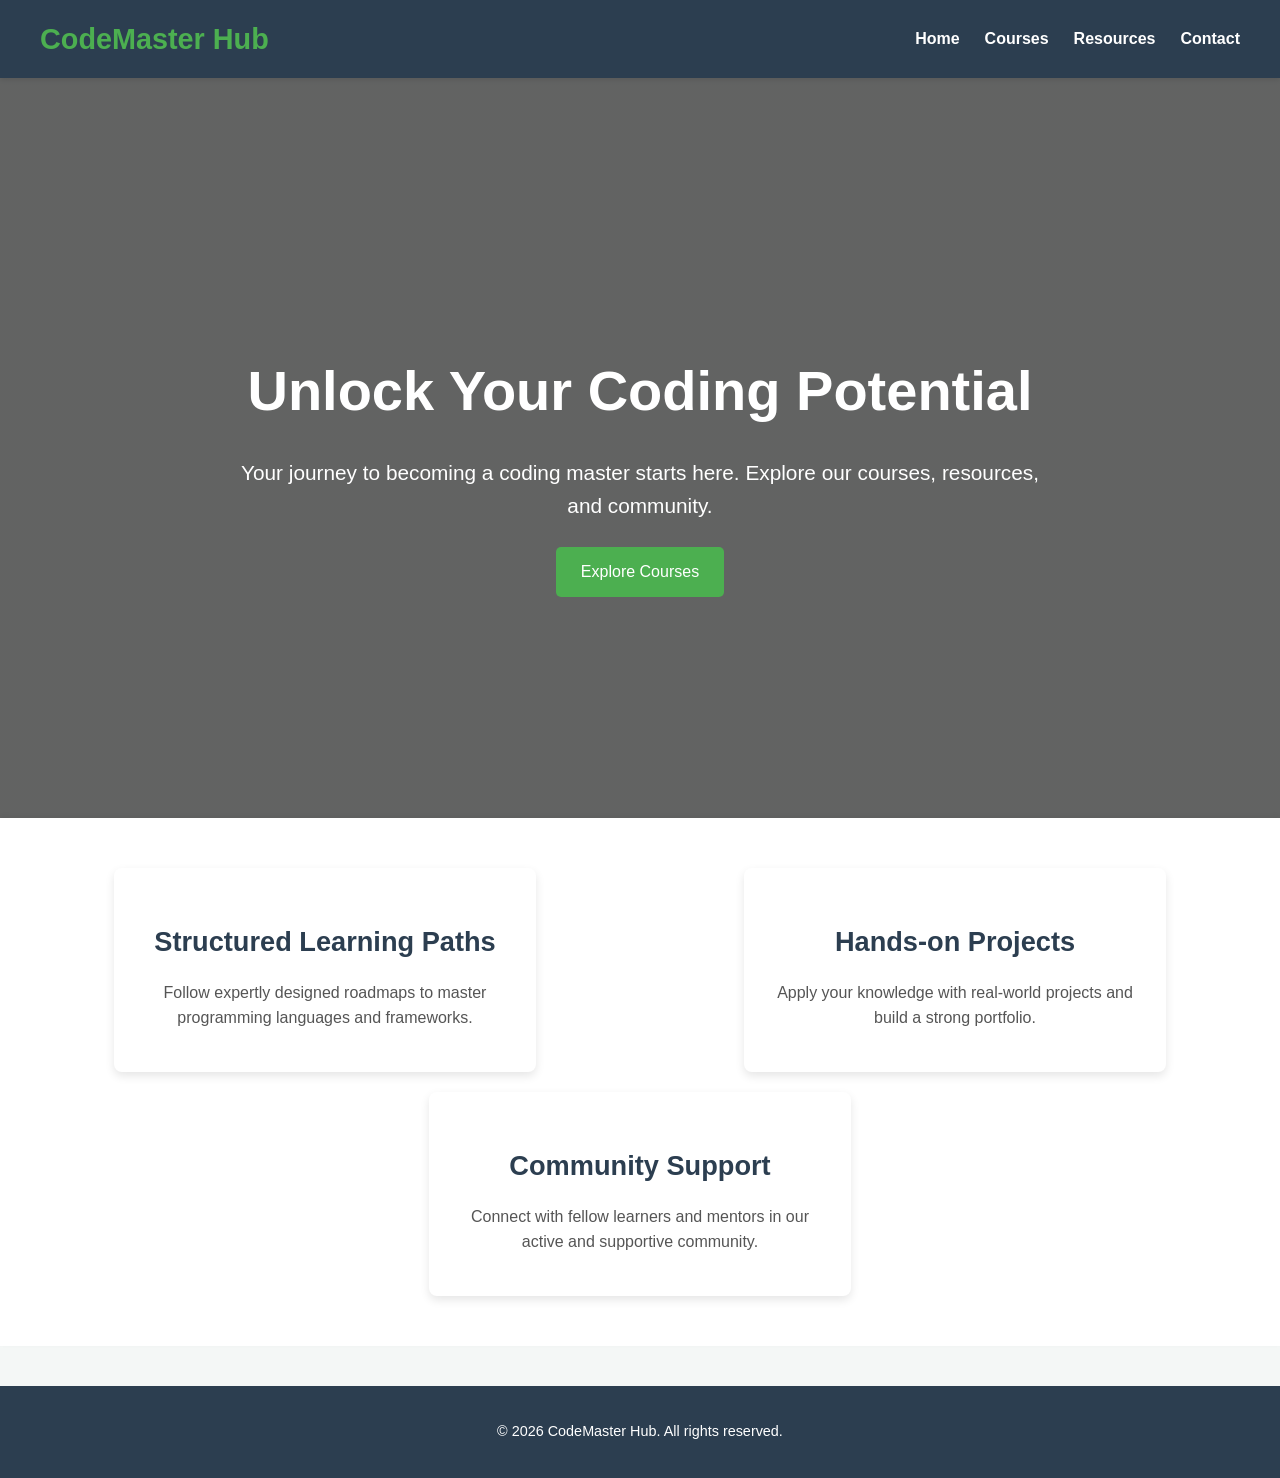
<file: index.html>
<!DOCTYPE html>
<html lang="en">
<head>
    <meta charset="UTF-8">
    <meta name="viewport" content="width=device-width, initial-scale=1.0">
    <title>CodeMaster Hub - Learn to Code</title>
    <link rel="stylesheet" href="style.css">
</head>
<body>
    <header>
        <nav>
            <div class="logo">CodeMaster Hub</div>
            <ul>
                <li><a href="index.html">Home</a></li>
                <li><a href="courses.html">Courses</a></li>
                <li><a href="resources.html">Resources</a></li>
                <li><a href="contact.html">Contact</a></li>
            </ul>
        </nav>
    </header>

    <main>
        <section class="hero">
            <div class="hero-content">
                <h1>Unlock Your Coding Potential</h1>
                <p>Your journey to becoming a coding master starts here. Explore our courses, resources, and community.</p>
                <a href="courses.html" class="btn">Explore Courses</a>
            </div>
        </section>

        <section class="features">
            <div class="feature-card">
                <h3>Structured Learning Paths</h3>
                <p>Follow expertly designed roadmaps to master programming languages and frameworks.</p>
            </div>
            <div class="feature-card">
                <h3>Hands-on Projects</h3>
                <p>Apply your knowledge with real-world projects and build a strong portfolio.</p>
            </div>
            <div class="feature-card">
                <h3>Community Support</h3>
                <p>Connect with fellow learners and mentors in our active and supportive community.</p>
            </div>
        </section>
    </main>

    <footer>
        <p>&copy; 2026 CodeMaster Hub. All rights reserved.</p>
    </footer>
</body>
</html>
</file>
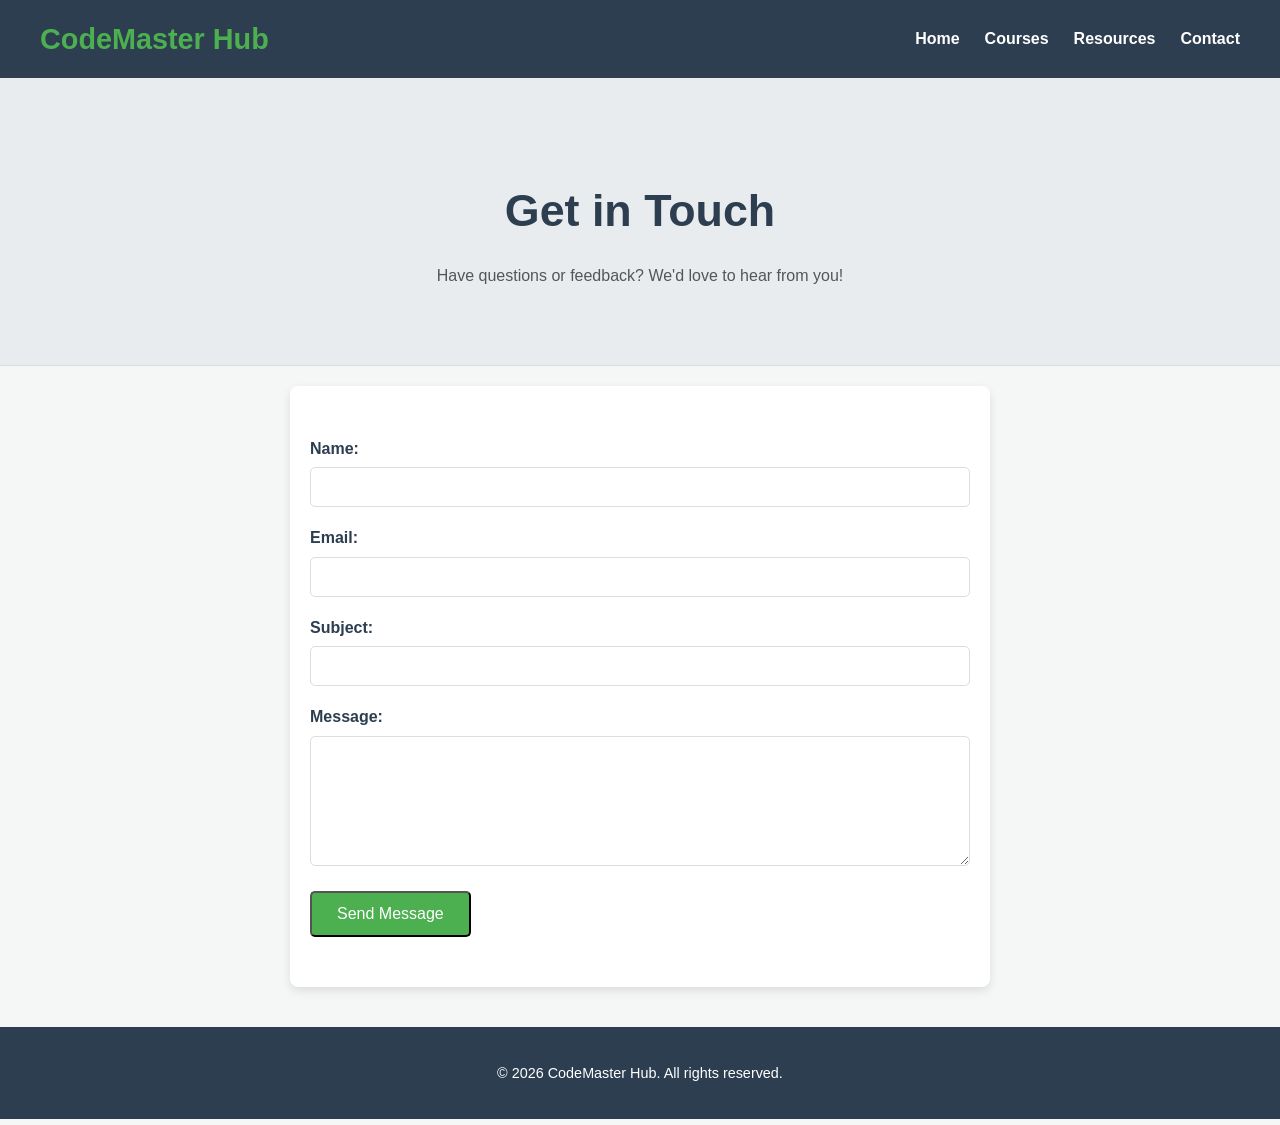
<file: contact.html>
<!DOCTYPE html>
<html lang="en">
<head>
    <meta charset="UTF-8">
    <meta name="viewport" content="width=device-width, initial-scale=1.0">
    <title>Contact Us - CodeMaster Hub</title>
    <link rel="stylesheet" href="style.css">
</head>
<body>
    <header>
        <nav>
            <div class="logo">CodeMaster Hub</div>
            <ul>
                <li><a href="index.html">Home</a></li>
                <li><a href="courses.html">Courses</a></li>
                <li><a href="resources.html">Resources</a></li>
                <li><a href="contact.html">Contact</a></li>
            </ul>
        </nav>
    </header>

    <main>
        <section class="page-title">
            <h1>Get in Touch</h1>
            <p>Have questions or feedback? We'd love to hear from you!</p>
        </section>

        <section class="contact-form-section">
            <form class="contact-form">
                <div class="form-group">
                    <label for="name">Name:</label>
                    <input type="text" id="name" name="name" required>
                </div>
                <div class="form-group">
                    <label for="email">Email:</label>
                    <input type="email" id="email" name="email" required>
                </div>
                <div class="form-group">
                    <label for="subject">Subject:</label>
                    <input type="text" id="subject" name="subject">
                </div>
                <div class="form-group">
                    <label for="message">Message:</label>
                    <textarea id="message" name="message" rows="6" required></textarea>
                </div>
                <button type="submit" class="btn">Send Message</button>
            </form>
        </section>
    </main>

    <footer>
        <p>&copy; 2026 CodeMaster Hub. All rights reserved.</p>
    </footer>
</body>
</html>
</file>
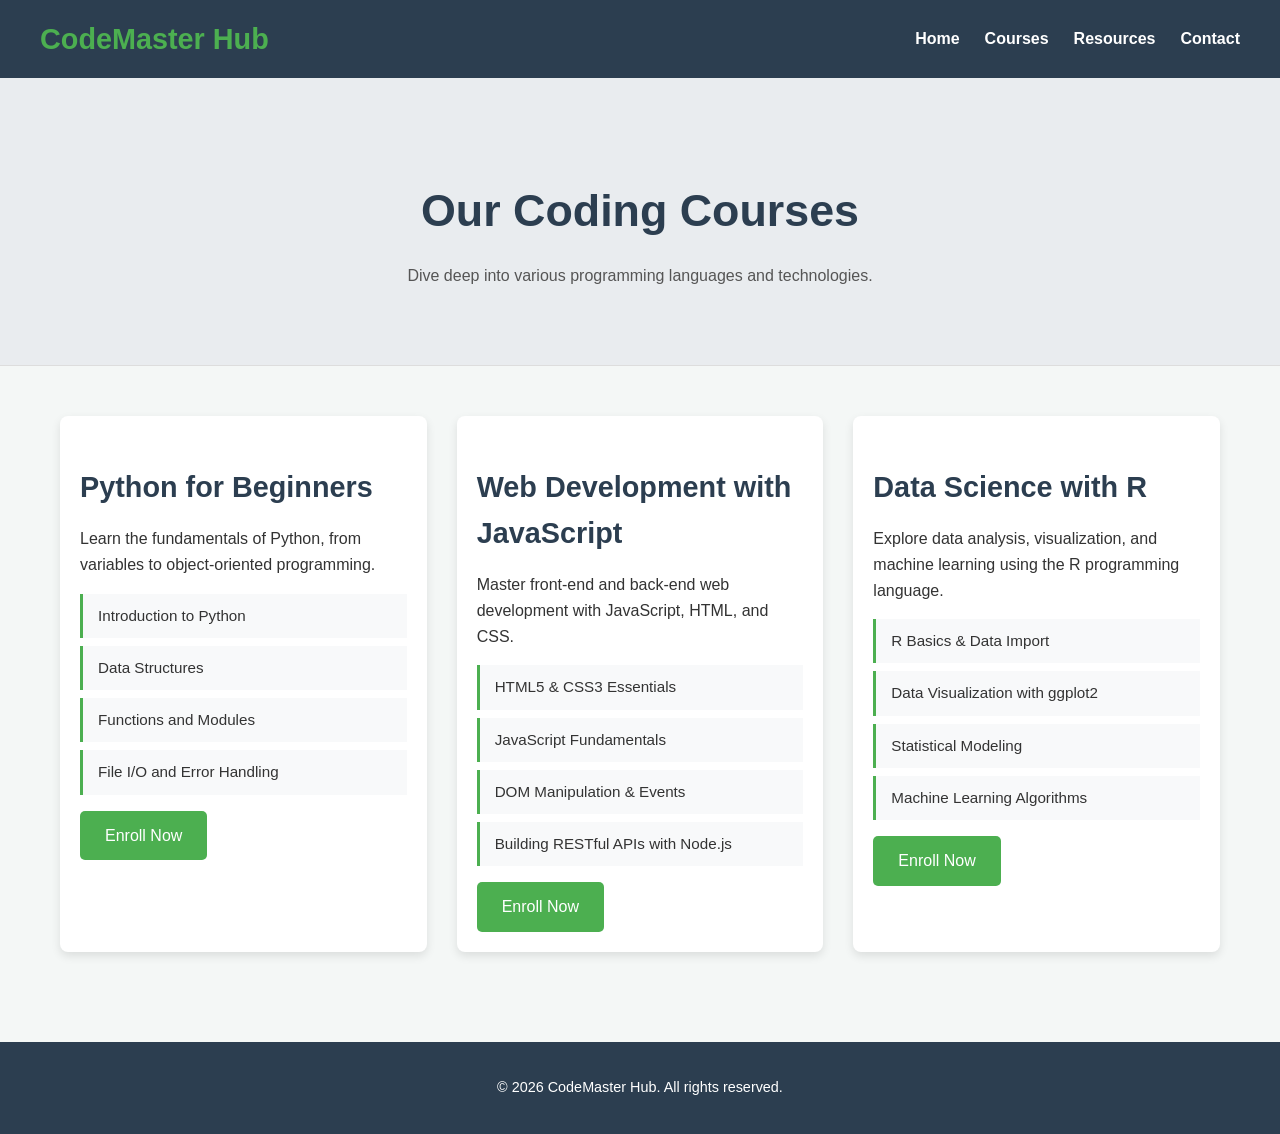
<file: courses.html>
<!DOCTYPE html>
<html lang="en">
<head>
    <meta charset="UTF-8">
    <meta name="viewport" content="width=device-width, initial-scale=1.0">
    <title>Courses - CodeMaster Hub</title>
    <link rel="stylesheet" href="style.css">
</head>
<body>
    <header>
        <nav>
            <div class="logo">CodeMaster Hub</div>
            <ul>
                <li><a href="index.html">Home</a></li>
                <li><a href="courses.html">Courses</a></li>
                <li><a href="resources.html">Resources</a></li>
                <li><a href="contact.html">Contact</a></li>
            </ul>
        </nav>
    </header>

    <main>
        <section class="page-title">
            <h1>Our Coding Courses</h1>
            <p>Dive deep into various programming languages and technologies.</p>
        </section>

        <section class="course-list">
            <div class="course-card">
                <h3>Python for Beginners</h3>
                <p>Learn the fundamentals of Python, from variables to object-oriented programming.</p>
                <ul>
                    <li>Introduction to Python</li>
                    <li>Data Structures</li>
                    <li>Functions and Modules</li>
                    <li>File I/O and Error Handling</li>
                </ul>
                <a href="#" class="btn">Enroll Now</a>
            </div>

            <div class="course-card">
                <h3>Web Development with JavaScript</h3>
                <p>Master front-end and back-end web development with JavaScript, HTML, and CSS.</p>
                <ul>
                    <li>HTML5 & CSS3 Essentials</li>
                    <li>JavaScript Fundamentals</li>
                    <li>DOM Manipulation & Events</li>
                    <li>Building RESTful APIs with Node.js</li>
                </ul>
                <a href="#" class="btn">Enroll Now</a>
            </div>

            <div class="course-card">
                <h3>Data Science with R</h3>
                <p>Explore data analysis, visualization, and machine learning using the R programming language.</p>
                <ul>
                    <li>R Basics & Data Import</li>
                    <li>Data Visualization with ggplot2</li>
                    <li>Statistical Modeling</li>
                    <li>Machine Learning Algorithms</li>
                </ul>
                <a href="#" class="btn">Enroll Now</a>
            </div>
        </section>
    </main>

    <footer>
        <p>&copy; 2026 CodeMaster Hub. All rights reserved.</p>
    </footer>
</body>
</html>
</file>
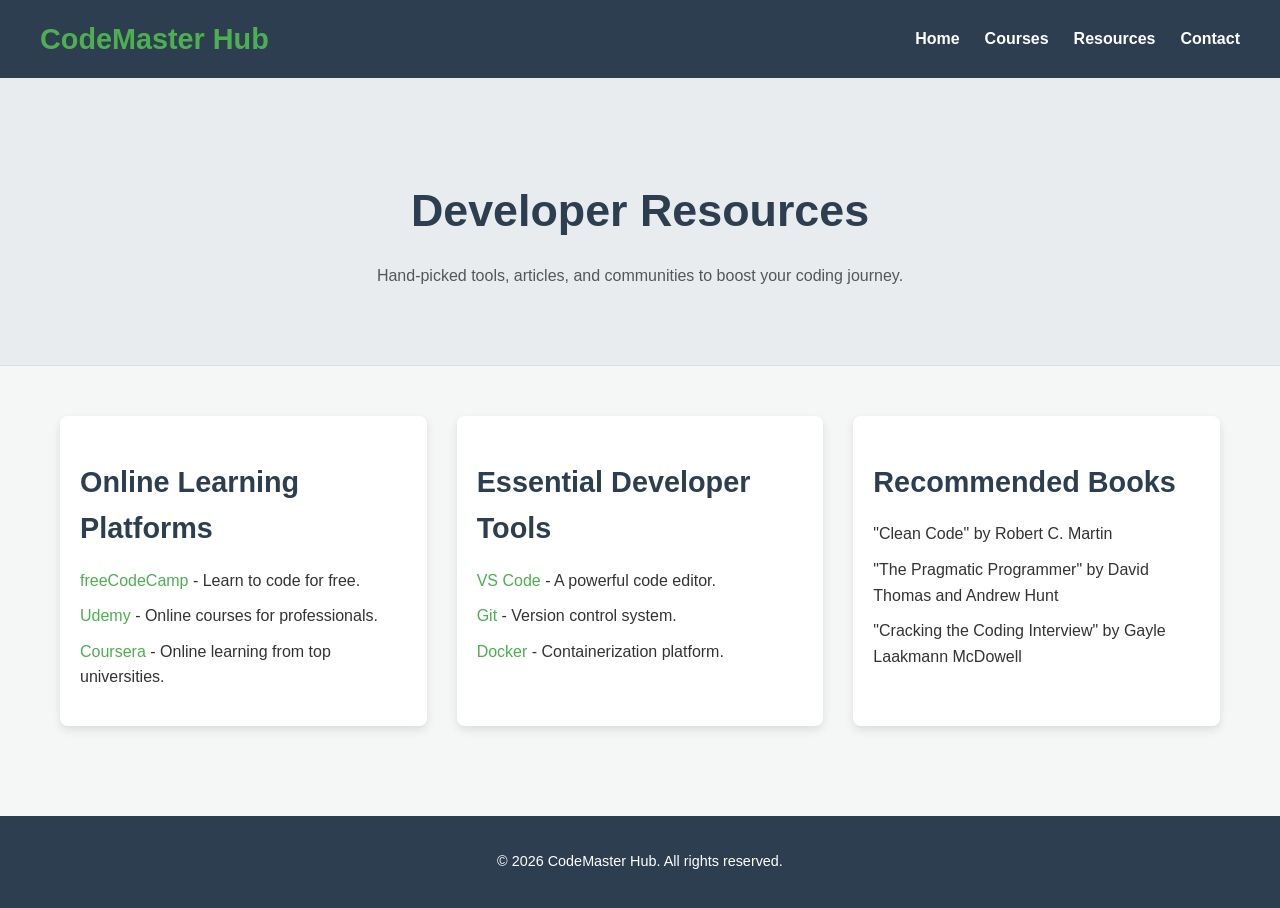
<file: resources.html>
<!DOCTYPE html>
<html lang="en">
<head>
    <meta charset="UTF-8">
    <meta name="viewport" content="width=device-width, initial-scale=1.0">
    <title>Resources - CodeMaster Hub</title>
    <link rel="stylesheet" href="style.css">
</head>
<body>
    <header>
        <nav>
            <div class="logo">CodeMaster Hub</div>
            <ul>
                <li><a href="index.html">Home</a></li>
                <li><a href="courses.html">Courses</a></li>
                <li><a href="resources.html">Resources</a></li>
                <li><a href="contact.html">Contact</a></li>
            </ul>
        </nav>
    </header>

    <main>
        <section class="page-title">
            <h1>Developer Resources</h1>
            <p>Hand-picked tools, articles, and communities to boost your coding journey.</p>
        </section>

        <section class="resource-list">
            <div class="resource-category">
                <h2>Online Learning Platforms</h2>
                <ul>
                    <li><a href="https://www.freecodecamp.org/" target="_blank">freeCodeCamp</a> - Learn to code for free.</li>
                    <li><a href="https://www.udemy.com/" target="_blank">Udemy</a> - Online courses for professionals.</li>
                    <li><a href="https://www.coursera.org/" target="_blank">Coursera</a> - Online learning from top universities.</li>
                </ul>
            </div>

            <div class="resource-category">
                <h2>Essential Developer Tools</h2>
                <ul>
                    <li><a href="https://code.visualstudio.com/" target="_blank">VS Code</a> - A powerful code editor.</li>
                    <li><a href="https://git-scm.com/" target="_blank">Git</a> - Version control system.</li>
                    <li><a href="https://www.docker.com/" target="_blank">Docker</a> - Containerization platform.</li>
                </ul>
            </div>

            <div class="resource-category">
                <h2>Recommended Books</h2>
                <ul>
                    <li>"Clean Code" by Robert C. Martin</li>
                    <li>"The Pragmatic Programmer" by David Thomas and Andrew Hunt</li>
                    <li>"Cracking the Coding Interview" by Gayle Laakmann McDowell</li>
                </ul>
            </div>
        </section>
    </main>

    <footer>
        <p>&copy; 2026 CodeMaster Hub. All rights reserved.</p>
    </footer>
</body>
</html>
</file>
<file: style.css>
/* General Styling */
body {
    font-family: Arial, sans-serif;
    margin: 0;
    padding: 0;
    background-color: #f4f7f6;
    color: #333;
    line-height: 1.6;
}

.container {
    width: 100%;
    margin: 0 auto;
    padding: 15px;
    box-sizing: border-box;
}

/* Header and Navigation */
header {
    background-color: #2c3e50;
    color: #fff;
    padding: 1rem 0;
    box-shadow: 0 2px 5px rgba(0,0,0,0.1);
}

nav {
    display: flex;
    flex-direction: column;
    align-items: center;
    gap: 12px;
    padding: 0 15px;
}

.logo {
    font-size: 1.4rem;
    font-weight: bold;
    color: #4CAF50;
}

nav ul {
    list-style: none;
    margin: 0;
    padding: 0;
    display: flex;
    flex-wrap: wrap;
    justify-content: center;
    gap: 12px;
}

nav ul li {
    margin: 0;
}

nav ul li a {
    color: #fff;
    text-decoration: none;
    font-weight: bold;
    transition: color 0.3s ease;
}

nav ul li a:hover {
    color: #4CAF50;
}

/* Hero Section */
.hero {
    background: linear-gradient(rgba(0,0,0,0.6), rgba(0,0,0,0.6)), url('https://via.placeholder.com/1500x800/2c3e50/ffffff?text=Coding+Background') no-repeat center center/cover;
    color: #fff;
    text-align: center;
    padding: 60px 20px;
    display: flex;
    align-items: center;
    justify-content: center;
    min-height: 50vh;
}

.hero-content h1 {
    font-size: 2rem;
    margin-bottom: 15px;
}

.hero-content p {
    font-size: 1rem;
    margin-bottom: 25px;
    margin-left: auto;
    margin-right: auto;
}

.btn {
    display: inline-block;
    background-color: #4CAF50;
    color: #fff;
    padding: 12px 25px;
    text-decoration: none;
    border-radius: 5px;
    font-size: 1rem;
    transition: background-color 0.3s ease;
}

.btn:hover {
    background-color: #45a049;
}

/* Features Section */
.features {
    display: flex;
    flex-direction: column;
    gap: 20px;
    padding: 30px 15px;
    background-color: #fff;
    box-shadow: 0 -2px 5px rgba(0,0,0,0.05);
}

.feature-card {
    text-align: center;
    padding: 25px;
    border-radius: 8px;
    box-shadow: 0 4px 10px rgba(0,0,0,0.1);
    transition: transform 0.3s ease;
}

.feature-card:hover {
    transform: translateY(-5px);
}

.feature-card h3 {
    color: #2c3e50;
    font-size: 1.4rem;
    margin-bottom: 10px;
}

.feature-card p {
    font-size: 1rem;
    color: #555;
}

/* Page Title Section */
.page-title {
    text-align: center;
    padding: 40px 15px;
    background-color: #e9ecef;
    border-bottom: 1px solid #ddd;
}

.page-title h1 {
    font-size: 2rem;
    color: #2c3e50;
    margin-bottom: 10px;
}

.page-title p {
    font-size: 1rem;
    color: #555;
}

/* Course List / Resource List Sections */
.course-list, .resource-list {
    padding: 30px 15px;
    display: grid;
    grid-template-columns: 1fr;
    gap: 20px;
    max-width: 1200px;
    margin: 0 auto;
    box-sizing: border-box;
}

.course-card, .resource-category {
    background-color: #fff;
    padding: 20px;
    border-radius: 8px;
    box-shadow: 0 4px 10px rgba(0,0,0,0.1);
}

.course-card h3, .resource-category h2 {
    color: #2c3e50;
    font-size: 1.4rem;
    margin-bottom: 12px;
}

.course-card ul {
    list-style: none;
    padding: 0;
    margin-top: 15px;
}

.course-card ul li {
    background-color: #f8f9fa;
    margin-bottom: 8px;
    padding: 10px 15px;
    border-left: 3px solid #4CAF50;
    font-size: 0.95rem;
}

.resource-category ul {
    list-style: none;
    padding: 0;
}

.resource-category ul li {
    margin-bottom: 10px;
}

.resource-category ul li a {
    color: #4CAF50;
    text-decoration: none;
    font-size: 1rem;
}

.resource-category ul li a:hover {
    text-decoration: underline;
}

/* Contact Form Section */
.contact-form-section {
    padding: 30px 15px;
    max-width: 700px;
    margin: 20px auto;
    background-color: #fff;
    border-radius: 8px;
    box-shadow: 0 4px 10px rgba(0,0,0,0.1);
    box-sizing: border-box;
}

.contact-form .form-group {
    margin-bottom: 18px;
}

.contact-form label {
    display: block;
    margin-bottom: 6px;
    font-weight: bold;
    color: #2c3e50;
}

.contact-form input[type="text"],
.contact-form input[type="email"],
.contact-form textarea {
    width: 100%;
    padding: 10px;
    border: 1px solid #ddd;
    border-radius: 5px;
    font-size: 1rem;
    box-sizing: border-box;
}

.contact-form textarea {
    resize: vertical;
}

/* Footer */
footer {
    background-color: #2c3e50;
    color: #fff;
    text-align: center;
    padding: 20px 15px;
    margin-top: 40px;
    font-size: 0.9rem;
}

/* ── Tablet (≥ 640px) ── */
@media (min-width: 640px) {
    .container {
        padding: 20px;
    }

    nav {
        flex-direction: row;
        justify-content: space-between;
        max-width: 1200px;
        margin: 0 auto;
        padding: 0 20px;
    }

    .logo {
        font-size: 1.6rem;
    }

    nav ul {
        flex-wrap: nowrap;
        gap: 0;
    }

    nav ul li {
        margin-left: 20px;
    }

    .hero {
        padding: 80px 20px;
    }

    .hero-content h1 {
        font-size: 2.8rem;
    }

    .hero-content p {
        font-size: 1.15rem;
    }

    .features {
        flex-direction: row;
        flex-wrap: wrap;
        padding: 40px 20px;
    }

    .feature-card {
        flex-basis: calc(50% - 20px);
    }

    .course-list, .resource-list {
        grid-template-columns: repeat(auto-fit, minmax(280px, 1fr));
        padding: 40px 20px;
        gap: 25px;
    }

    .page-title h1 {
        font-size: 2.4rem;
    }
}

/* ── Desktop (≥ 1024px) ── */
@media (min-width: 1024px) {
    .container {
        max-width: 1200px;
    }

    .logo {
        font-size: 1.8rem;
    }

    nav ul li {
        margin-left: 25px;
    }

    .hero {
        padding: 100px 20px;
        height: 60vh;
        min-height: unset;
    }

    .hero-content h1 {
        font-size: 3.5rem;
    }

    .hero-content p {
        font-size: 1.3rem;
        max-width: 800px;
    }

    .features {
        justify-content: space-around;
        padding: 50px 20px;
    }

    .feature-card {
        flex-basis: 30%;
    }

    .feature-card h3 {
        font-size: 1.7rem;
    }

    .course-list, .resource-list {
        grid-template-columns: repeat(auto-fit, minmax(300px, 1fr));
        padding: 50px 20px;
        gap: 30px;
    }

    .course-card h3, .resource-category h2 {
        font-size: 1.8rem;
    }

    .page-title {
        padding: 60px 20px;
    }

    .page-title h1 {
        font-size: 2.8rem;
    }

    .contact-form-section {
        padding: 50px 20px;
    }
}
</file>
